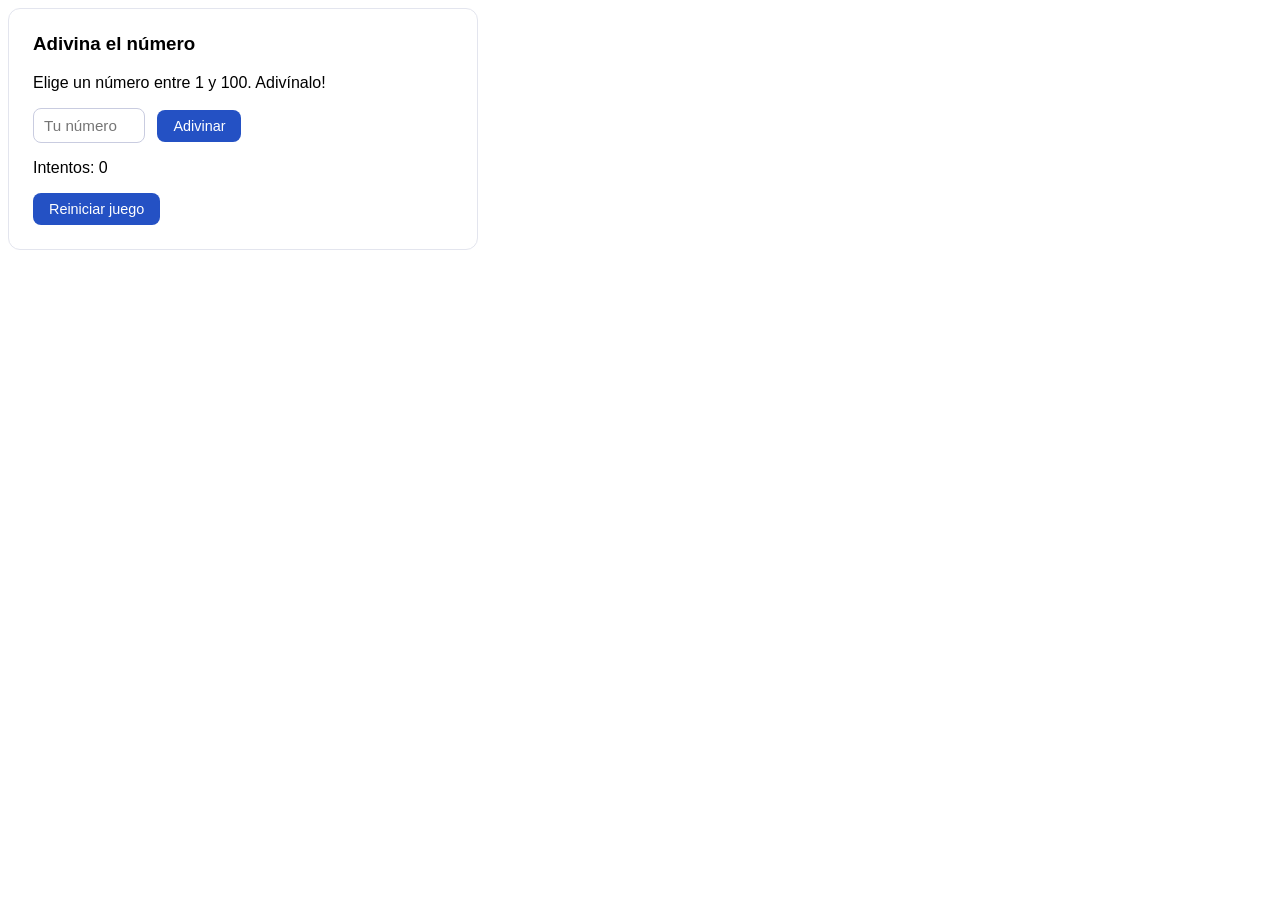
<file: AdivinaElNumero/index.html>
<!DOCTYPE html>
<html lang="en">
<head>
    <meta charset="UTF-8">
    <meta name="viewport" content="width=device-width, initial-scale=1.0">
    <title>Document</title>
    <link rel="stylesheet" href="style.css">
</head>
<body>
    <div class="juego">
        <h3>Adivina el número</h3>
        <p>
            Elige un número entre 1 y 100. Adivínalo!
        </p>

        <input type="number" id="intentoUsuario"  placeholder="Tu número" min="1" max="100">
        <button id="btnAdivinar">
            Adivinar
        </button>
        
        <p id="mensajeJuego1">
        </p>

        <p id="intentosJuego1">
            Intentos: 0
        </p>

        <button id="btnReiniciarJuego1">
            Reiniciar juego
        </button>
    </div>
    <script src="script.js"></script>
</body>
</html>
</file>
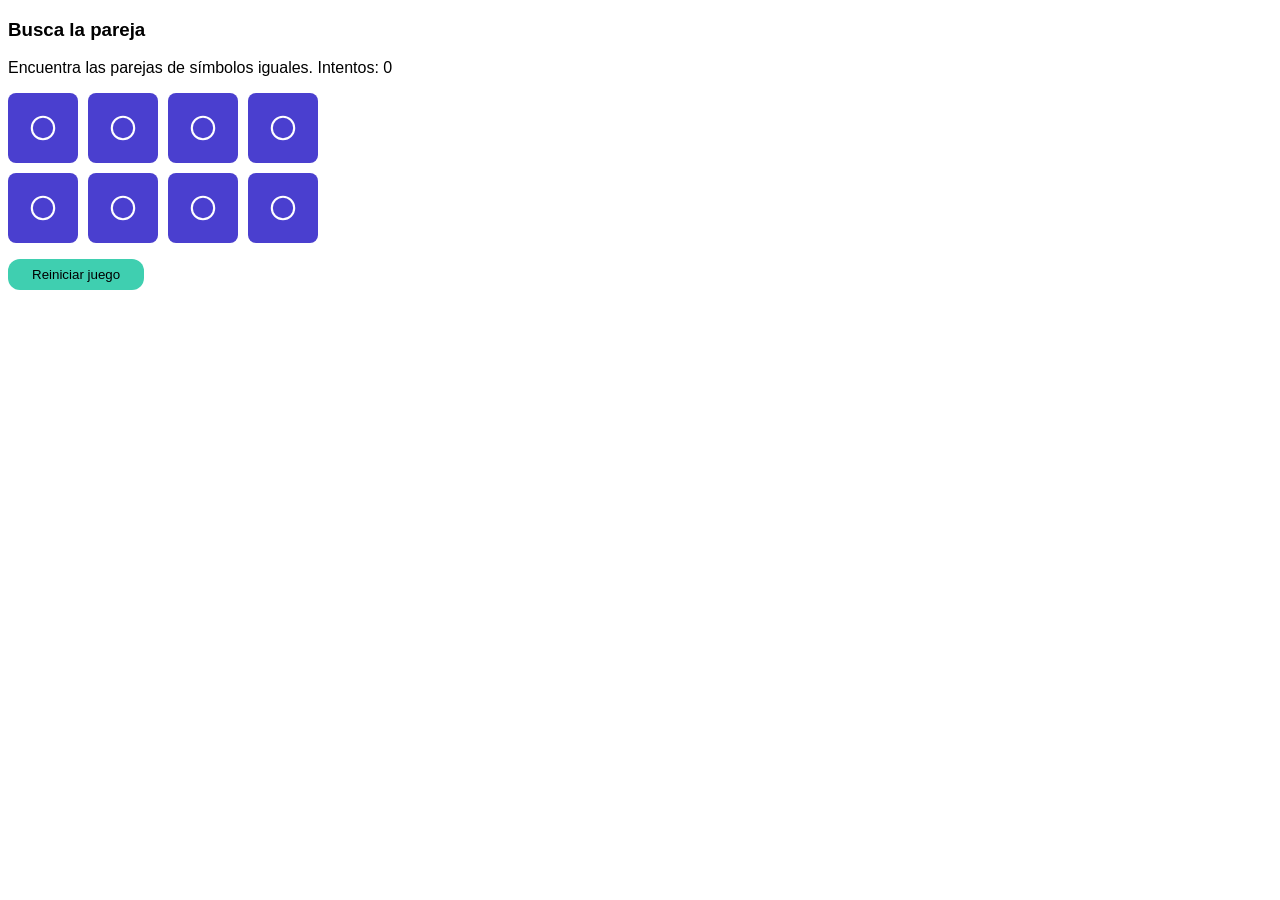
<file: BuscaPareja/index.html>
<!DOCTYPE html>
<html lang="en">
<head>
    <meta charset="UTF-8">
    <meta name="viewport" content="width=device-width, initial-scale=1.0">
    <title>Document</title>
    <link rel="stylesheet" href="style.css">
</head>
<body>
    <div class="juego">
        <h3>Busca la pareja</h3>
        <p>
            Encuentra las parejas de símbolos iguales. Intentos: <span id="movimientosJuego3">0</span>
        </p>

        <div class="tablero" id="tableroJuego3">
        </div>

        <p id="mensajeJuego3">
        </p>

        <button id="btnReiniciarJuego3">
            Reiniciar juego
        </button>
    </div>

    <script src="script.js"></script>
</body>
</html>
</file>
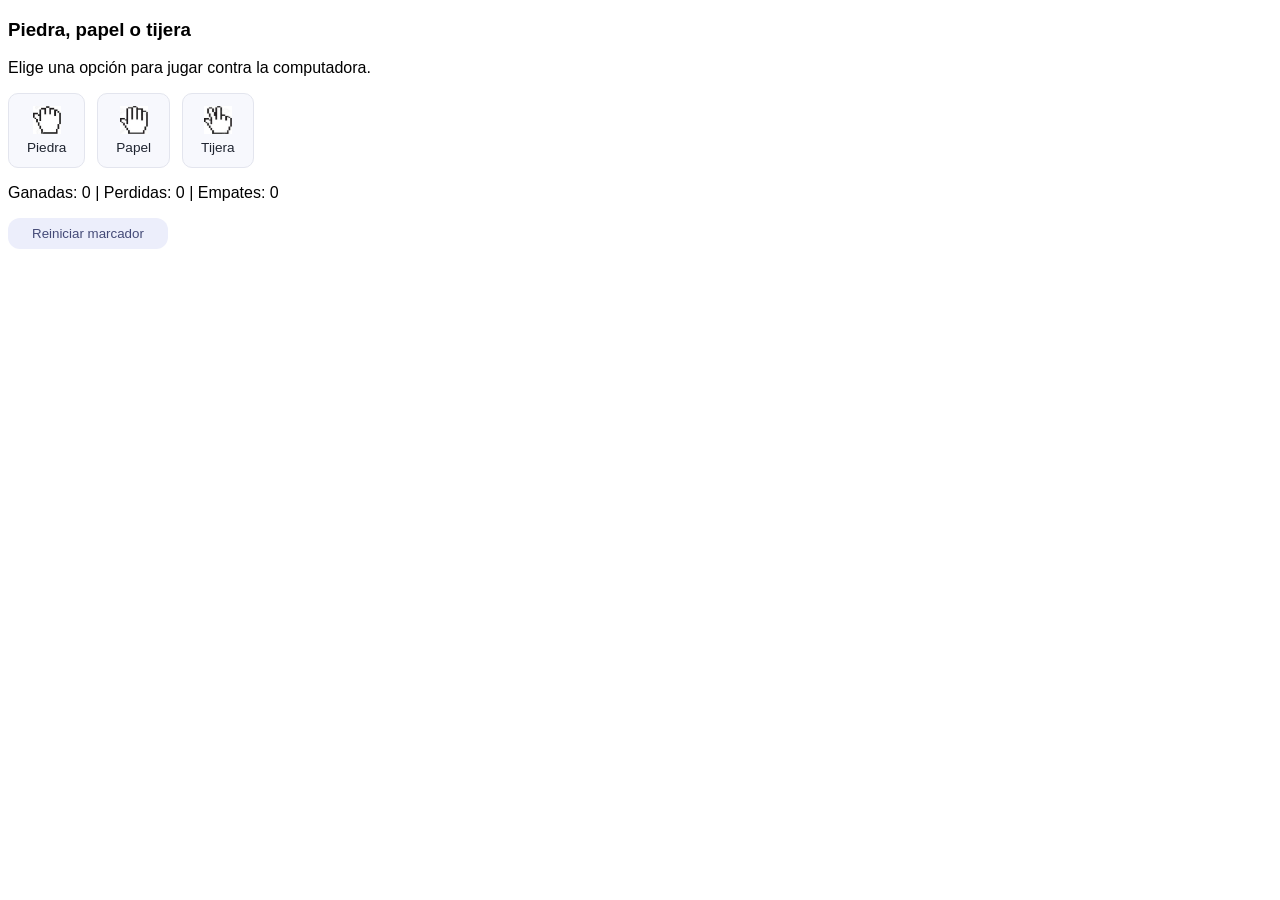
<file: PiedraPapelTijera/index.html>
<!DOCTYPE html>
<html lang="en">
<head>
    <meta charset="UTF-8">
    <meta name="viewport" content="width=device-width, initial-scale=1.0">
    <title>Document</title>
    <link rel="stylesheet" href="style.css">
</head>
<body>
    <div class="juego">
        <h3>Piedra, papel o tijera</h3>
        <p>Elige una opción para jugar contra la computadora.</p>
        <div class="opciones">
            <button class="btnOpcion" data-opcion="piedra">
            <img src="/PiedraPapelTijera/img/Piedra.png" width="28px" height="28px">
            Piedra
            </button>
            <button class="btnOpcion" data-opcion="papel">
            <img src="/PiedraPapelTijera/img/Papel.png" width="28px" height="28px">
            Papel
            </button>
            <button class="btnOpcion" data-opcion="tijera"> 
            <img src="/PiedraPapelTijera/img/Tijera.png" width="28px" height="28px">
            Tijera
            </button>
        </div>
        <p id="resultadoJuego2"></p>
        <p id="marcadorJuego2">Ganadas: 0 | Perdidas: 0 | Empates: 0</p>
        <button id="btnReiniciarJuego2">Reiniciar marcador</button>
    </div>
    <script src="script.js"></script>
</body>
</html>
</file>
<file: AdivinaElNumero/style.css>
body{
    font-family: 'Segoe UI', Tahoma, Geneva, Verdana, sans-serif;
}

.juego {
  border: 1px solid #e3e5ee;
  border-radius: 12px;
  padding: 24px;
  max-width: 420px;
}

.juego h3 {
  margin-top: 0;
}

.juego input {
  padding: 8px 10px;
  border: 1px solid #c9cce0;
  border-radius: 8px;
  font-size: 0.95rem;
  margin-right: 8px;
  min-width: 90px;
}

.juego button {
  background: #2451c4;
  color: #ffffff;
  border: none;
  padding: 8px 16px;
  border-radius: 8px;
  font-size: 0.9rem;
  cursor: pointer;
}

.juego button:disabled{
    background: #b9bfd6;
    cursor: not-allowed;
}
</file>
<file: BuscaPareja/style.css>
body{
        font-family: 'Segoe UI', Tahoma, Geneva, Verdana, sans-serif;
    }
    
    .tablero {
    display: grid;
    grid-template-columns: repeat(4, 70px);
    gap: 10px;
    margin: 16px 0;
    }

    .carta {
    width: 70px;
    height: 70px;
    perspective: 600px;
    cursor: pointer;
    }

    .carta-interior {
    position: relative;
    width: 100%;
    height: 100%;
    transition: transform 0.4s;
    transform-style: preserve-3d;
    }

    .carta.volteada .carta-interior {
    transform: rotateY(180deg);
    }

    .carta-cara {
    position: absolute;
    width: 100%;
    height: 100%;
    backface-visibility: hidden;
    border-radius: 8px;
    display: flex;
    align-items: center;
    justify-content: center;
    }

    .carta-frente {
    background: #4a3fcf;
    }

    .carta-reverso {
    background: #ffffff;
    border: 2px solid #d8dae8;
    transform: rotateY(180deg);
    }

    .carta.emparejada .carta-reverso {
    background: #d9f0e3;
    border-color: #17a673;
    }

    #btnReiniciarJuego3{
        border: none;
        border-radius: 12px;
        padding: 8px 24px;
        background: #3fcfb0;
    }

    #btnReiniciarJuego3:hover{
        background: #65e4c9;
    }
</file>
<file: PiedraPapelTijera/style.css>
body{
  font-family: 'Segoe UI', Tahoma, Geneva, Verdana, sans-serif;
}

.opciones {
  display: flex;
  gap: 12px;
  margin: 16px 0;
}

.btnOpcion {
  display: flex;
  flex-direction: column;
  align-items: center;
  gap: 6px;
  background: #f7f8fd;
  border: 1px solid #e3e5ee;
  border-radius: 10px;  
  padding: 12px 18px;
  cursor: pointer;
  font-size: 0.85rem;
  color: #1f2430;
}

.btnOpcion:hover {
  border-color: #2451c4;
}

#btnReiniciarJuego2{
  border-radius: 12px;
  border: none;
  color: #444A77;
  background: #ECEEFB;
  padding: 8px 24px;
}
</file>
